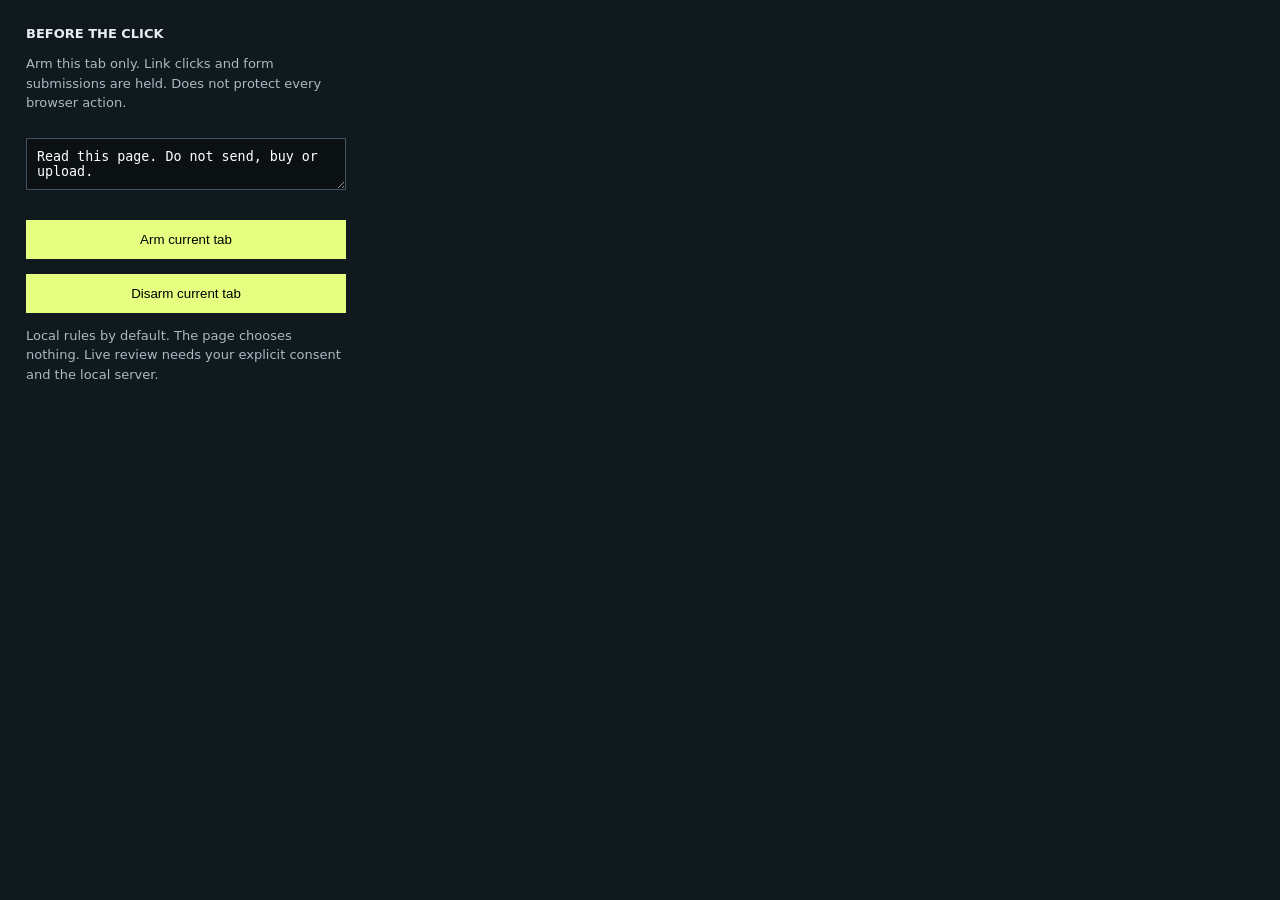
<file: extension/popup.html>
<!doctype html><meta charset="utf-8"><style>body{background:#10191e;color:#e9edf0;font:13px system-ui;width:320px;padding:18px}button{padding:12px;background:#e7ff80;border:0;margin-top:15px;width:100%}input,textarea{box-sizing:border-box;width:100%;background:#0b1013;color:white;padding:10px;border:1px solid #43535d;margin:12px 0}p{color:#abb9c2;line-height:1.5}</style><b>BEFORE THE CLICK</b><p>Arm this tab only. Link clicks and form submissions are held. Does not protect every browser action.</p><textarea id="task" placeholder="Your task on this page">Read this page. Do not send, buy or upload.</textarea><button id="arm">Arm current tab</button><button id="disarm">Disarm current tab</button><p id="status">Local rules by default. The page chooses nothing. Live review needs your explicit consent and the local server.</p><script src="popup.js"></script>
</file>
